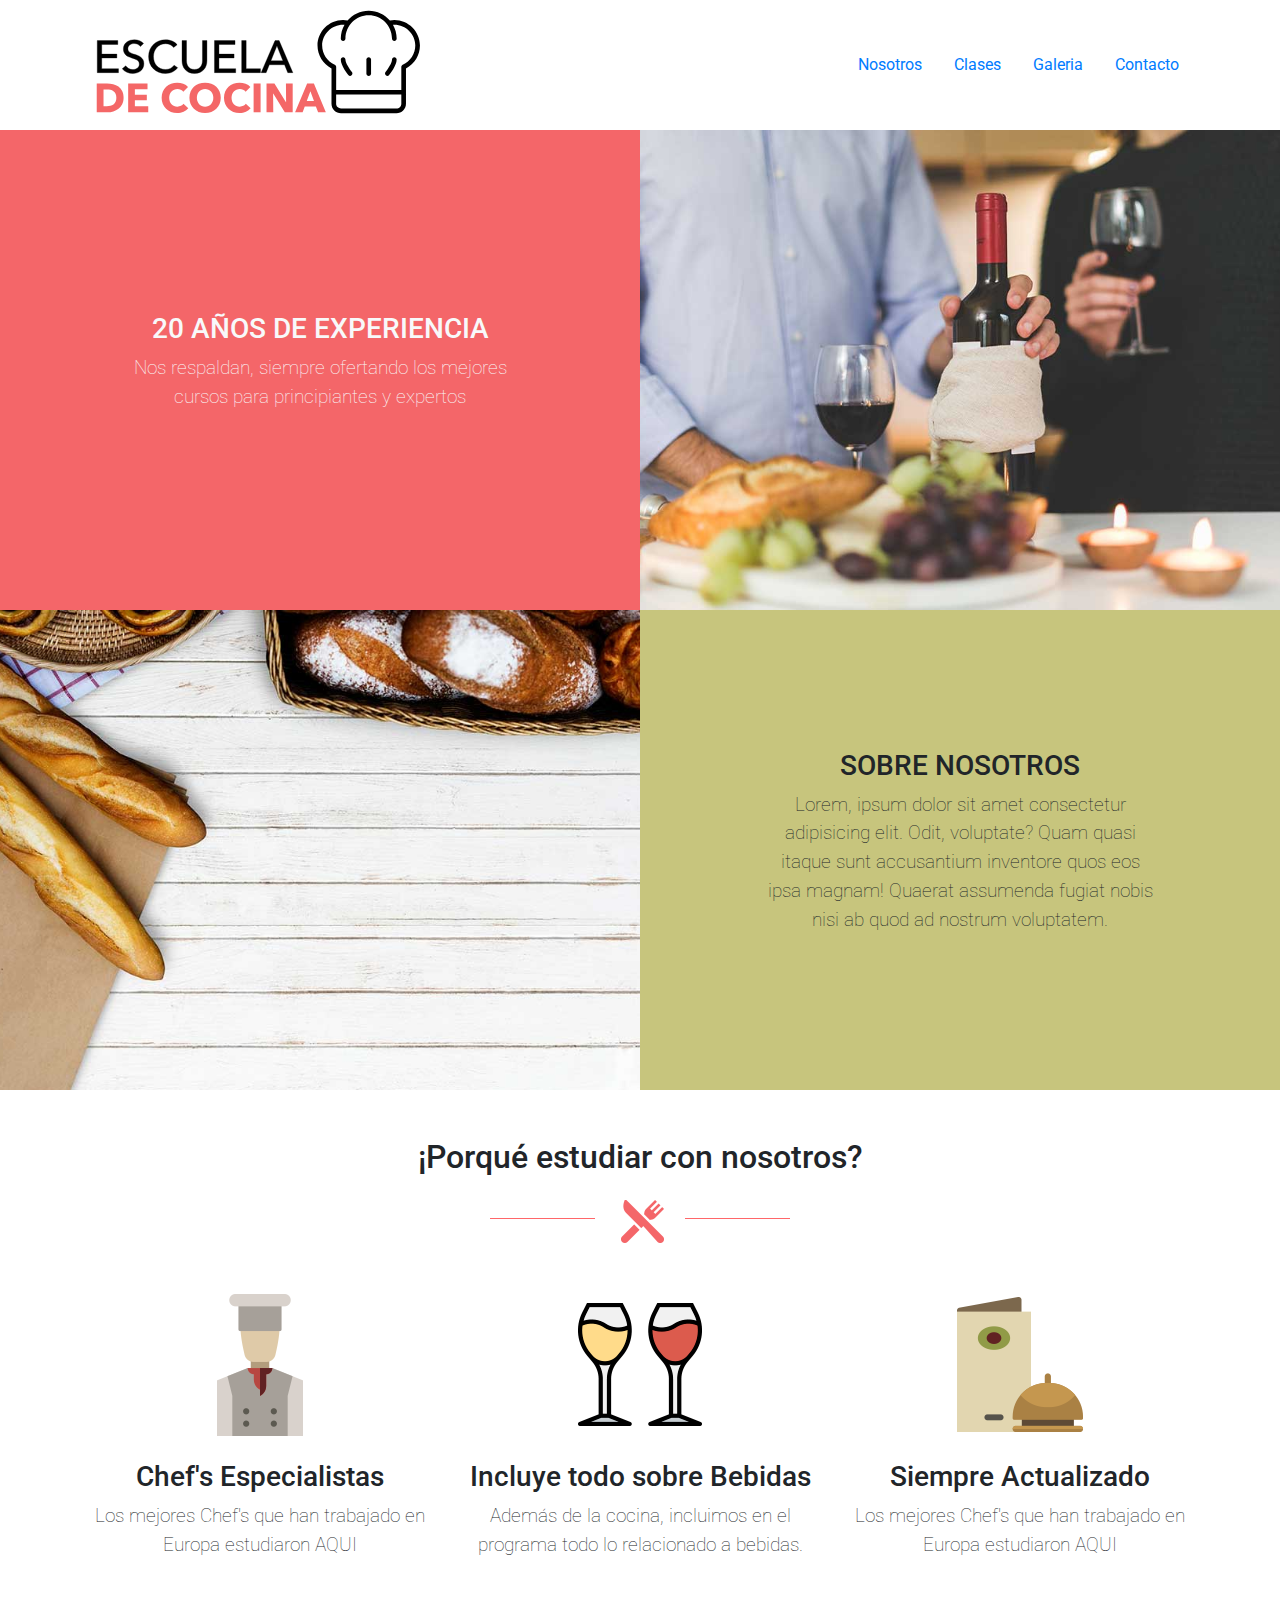
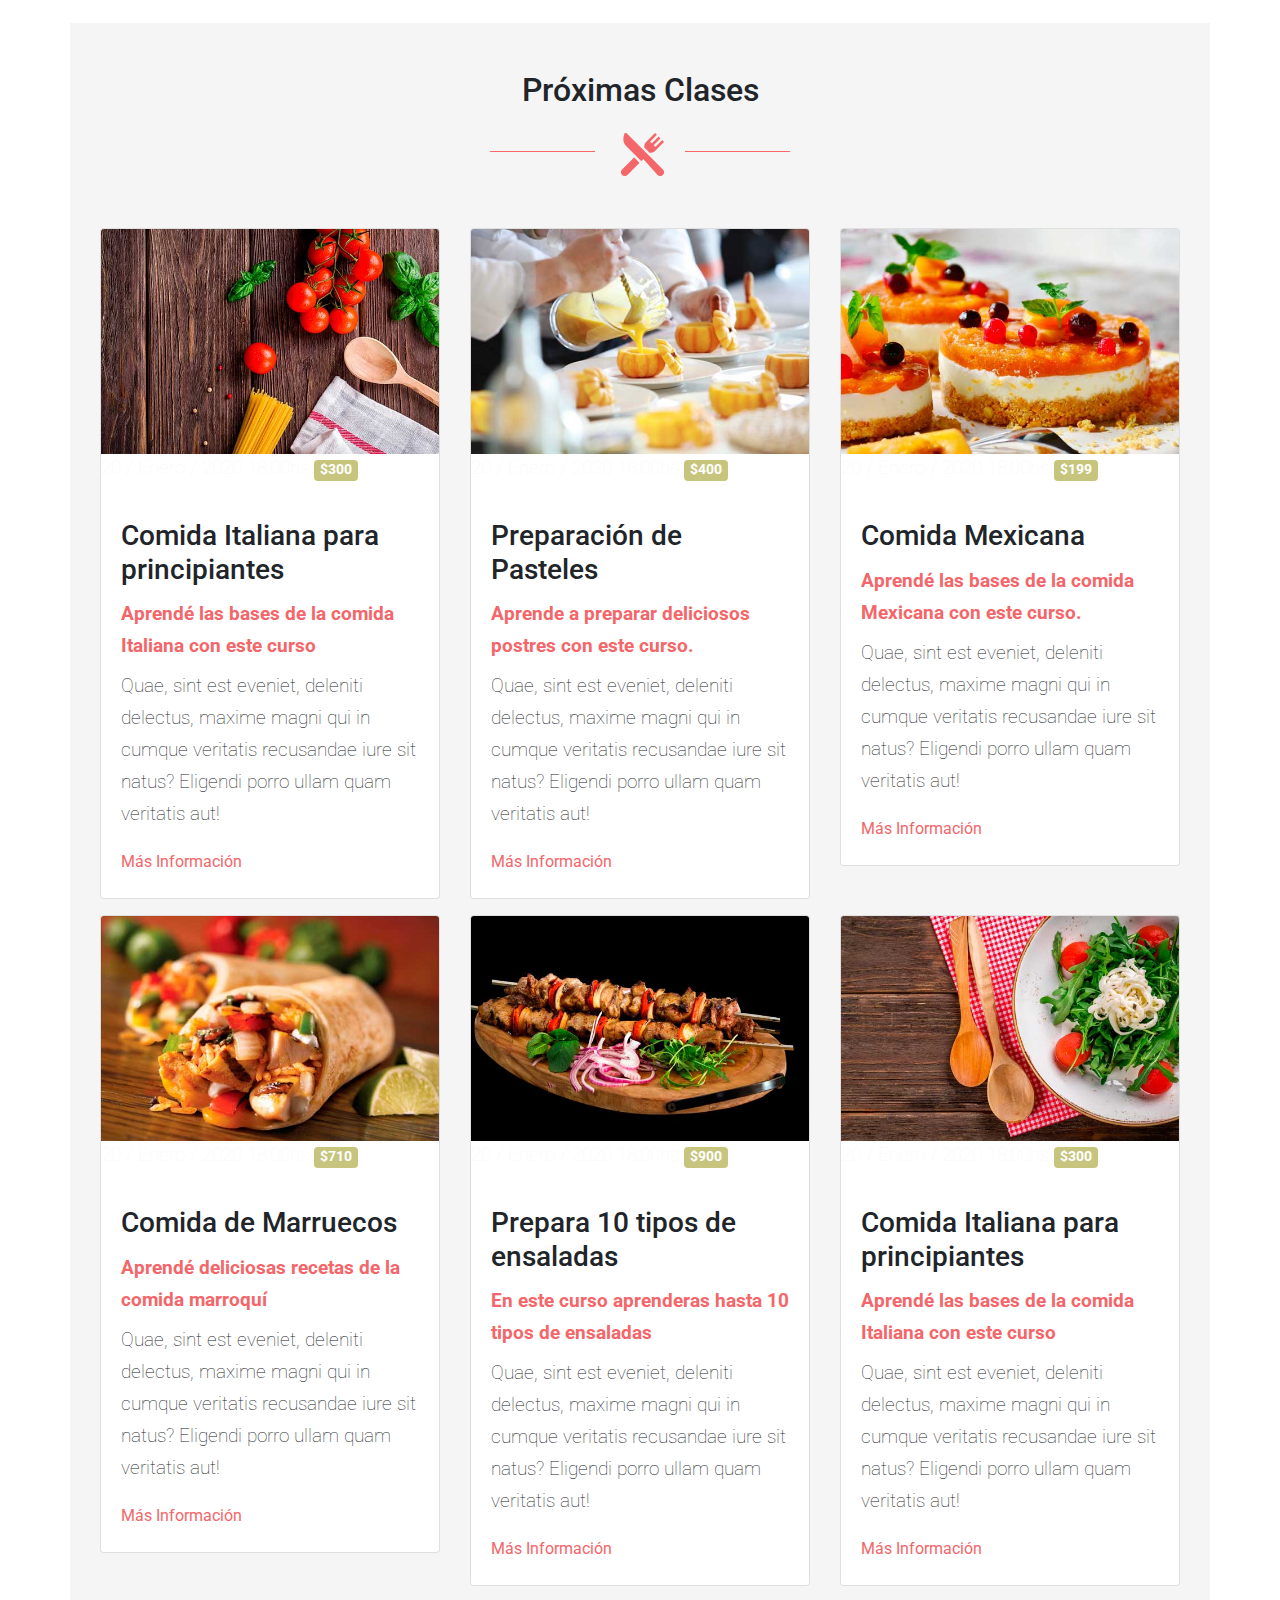
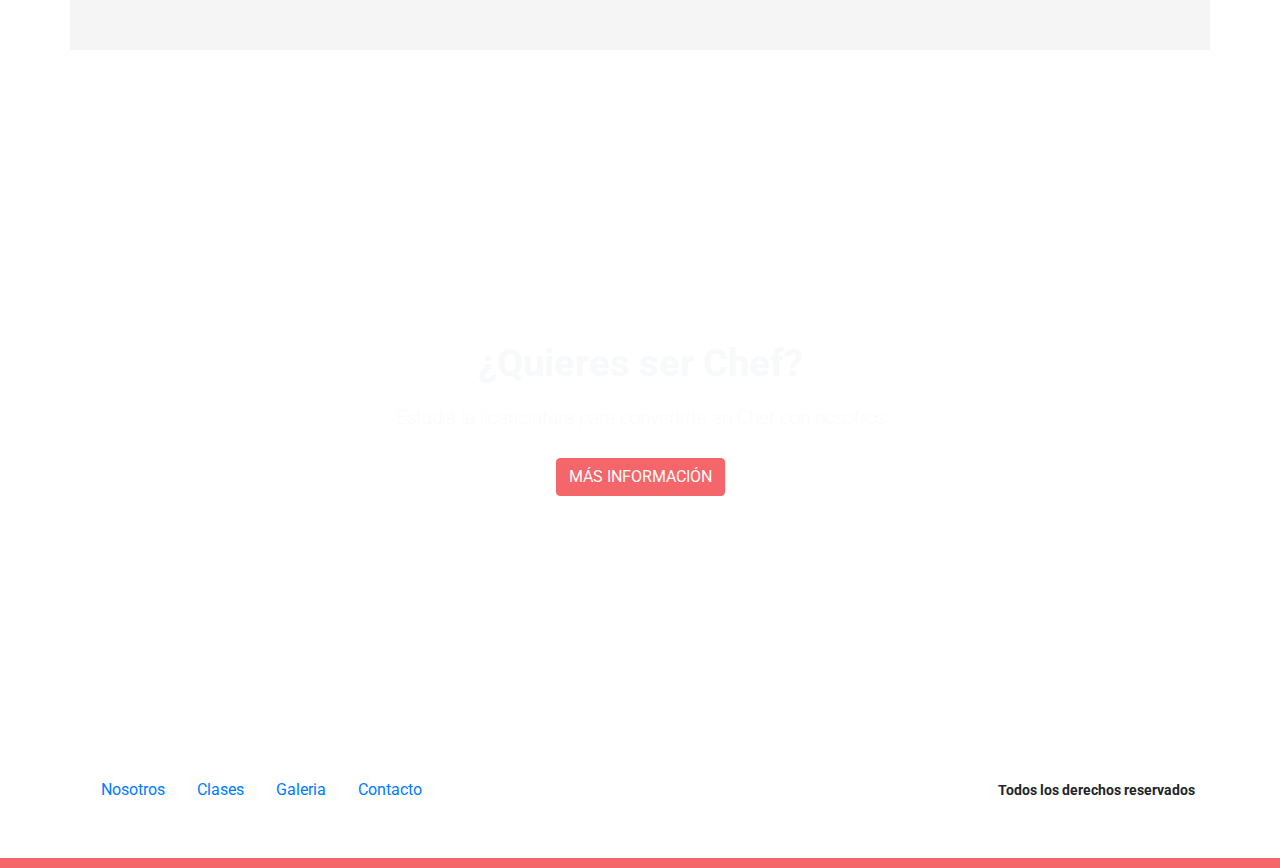
<file: index.html>
<!DOCTYPE html>
<html lang="en">

<head>
    <meta charset="UTF-8">
    <meta name="viewport" content="width=device-width, initial-scale=1.0">
    <meta http-equiv="X-UA-Compatible" content="ie=edge">
    <link href="./css/estilos.css" type="text/css" rel="stylesheet">
    <link href="./css/bootstrap.min.css" type="text/css" rel="stylesheet">
    <link href="https://fonts.googleapis.com/css?family=Roboto:100,300,400,700,900&display=swap" rel="stylesheet">
    <title>Escuela de Cocina</title>
</head>

<body>
    <header class="header container">
        <div class="row justify-content-between align-items-center">
            <div class="col-md-4">
                <img src="./img/logo.svg" class="img-fluid" alt="Logo">
            </div>
            <div class="col">
                <nav class="nav list-unstyled flex-md-row flex-column justify-content-end text-center">
                    <a href="#" class="nav-link">Nosotros</a>
                    <a href="clases.html" class="nav-link">Clases</a>
                    <a href="#" class="nav-link">Galeria</a>
                    <a href="#" class="nav-link">Contacto</a>
                </nav>
            </div>
        </div>
    </header>

    <div class="container-fluid imagenes-principales">
        <div class="row imagen-superior">
            <div class="col-md-6 bg-primario d-flex align-items-center justify-content-center">
                <div class="row justify-content-center">
                    <div class="col-sm-8">
                        <div class="contenido text-center py-4 text-light">
                            <h3 class="text-uppercase">20 años de experiencia</h3>
                            <p>Nos respaldan, siempre ofertando los mejores cursos para principiantes y expertos</p>
                        </div>
                    </div>
                </div>
            </div>

            <div class="col-md-6 bg-vino imagen"></div>
        </div>
        <div class="row imagen-inferior">
            <div class="col-md-6 bg-comida imagen"></div>

            <div class="col-md-6 bg-secundario d-flex align-items-center">
                <div class="row justify-content-center">
                    <div class="col-sm-8">
                        <div class="contenido text-center py-4">
                            <h3 class="text-uppercase">Sobre Nosotros</h3>
                            <p>Lorem, ipsum dolor sit amet consectetur adipisicing elit. Odit, voluptate? Quam quasi itaque
                                sunt accusantium inventore quos eos ipsa magnam! Quaerat assumenda fugiat nobis nisi ab quod
                                ad nostrum voluptatem.</p>
                        </div>
                    </div>
                </div>
            </div>
        </div>
    </div>

    <section class="nosotros container mt-5">
        <h2 class="separador text-center mb-5">¡Porqué estudiar con nosotros?</h2>
        <div class="row">
            <div class="col-md-4 text-center informacion">
                <img src="img/icono_chef.png" class="img-fluid mb-4">
                <h3>Chef's Especialistas</h3>
                <p>Los mejores Chef's que han trabajado en Europa estudiaron AQUI</p>
            </div><!-- Cierre de col-->
            <div class="col-md-4 text-center informacion">
                <img src="img/icono_vino.png" class="img-fluid mb-4">
                <h3>Incluye todo sobre Bebidas</h3>
                <p>Además de la cocina, incluimos en el programa todo lo relacionado a bebidas.</p>
            </div><!-- Cierre de col-->
            <div class="col-md-4 text-center informacion">
                <img src="img/icono_menu.png" class="img-fluid mb-4">
                <h3>Siempre Actualizado</h3>
                <p>Los mejores Chef's que han trabajado en Europa estudiaron AQUI</p>
            </div><!-- Cierre de col-->
        </div>
    </section>


    <section class="container clases mt-5 py-5">
        <h2 class="separador text-center mb-5">Próximas Clases</h2>
        <div class="container">
            <div class="row">
                <div class="col-md-4">
                    <div class="card">
                        <img src="./img/clase1.jpg" class="card-img-top">
                        <div class="card-meta text-light">
                            <p> 20 / Enero / 2020 18:00hs
                                <span class="badge badge-secondary">$300</span>
                            </p>
                        </div><!-- card meta -->
                        <div class="card-body">
                            <h3 class="card-title">Comida Italiana para principiantes</h3>
                            <p class="card-subtitle my-2">Aprendé las bases de la comida Italiana con este curso</p>
                            <p>Quae, sint est eveniet, deleniti delectus, maxime magni qui in cumque veritatis recusandae iure
                                sit natus? Eligendi porro ullam quam veritatis aut!
                            </p>
                            <a href="#">Más Información</a>
                        </div>
                    </div>
                    <!-- card -->
                </div>
                <!-- col -->
                <div class="col-md-4">
                    <div class="card">
                        <img src="./img/clase2.jpg" class="card-img-top">
                        <div class="card-meta text-light">
                            <p> 20 / Enero / 2020 18:00hs
                                <span class="badge badge-secondary">$400</span>
                            </p>
                        </div>
                        <!-- card meta -->
                        <div class="card-body">
                            <h3 class="card-title">Preparación de Pasteles</h3>
                            <p class="card-subtitle my-2">Aprende a preparar deliciosos postres con este curso.</p>
                            <p>Quae, sint est eveniet, deleniti delectus, maxime magni qui in cumque veritatis recusandae iure
                                sit natus? Eligendi porro ullam quam veritatis aut!
                            </p>
                            <a href="#">Más Información</a>
                        </div>
                    </div><!-- card -->
                </div><!-- col -->
                <div class="col-md-4">
                    <div class="card">
                        <img src="./img/clase3.jpg" class="card-img-top">
                        <div class="card-meta text-light">
                            <p> 20 / Enero / 2020 18:00hs
                                <span class="badge badge-secondary">$199</span>
                            </p>
                        </div><!-- card meta -->
                        <div class="card-body">
                            <h3 class="card-title">Comida Mexicana</h3>
                            <p class="card-subtitle my-2">Aprendé las bases de la comida Mexicana con este curso.</p>
                            <p>Quae, sint est eveniet, deleniti delectus, maxime magni qui in cumque veritatis recusandae iure
                                sit natus? Eligendi porro ullam quam veritatis aut!
                            </p>
                            <a href="#">Más Información</a>
                        </div>
                    </div><!-- card -->
                </div><!-- col -->
                <div class="col-md-4">
                    <div class="card">
                        <img src="./img/clase4.jpg" class="card-img-top">
                        <div class="card-meta text-light">
                            <p> 20 / Enero / 2020 18:00hs
                                <span class="badge badge-secondary">$710</span>
                            </p>
                        </div><!-- card meta -->
                            <div class="card-body">
                                <h3 class="card-title">Comida de Marruecos</h3>
                                <p class="card-subtitle my-2">Aprendé deliciosas recetas de la comida marroquí</p>
                                <p>Quae, sint est eveniet, deleniti delectus, maxime magni qui in cumque veritatis 
                                    recusandae iure sit natus? Eligendi porro ullam quam veritatis aut!
                                </p>
                                <a href="#">Más Información</a>
                            </div>
                    </div><!-- card -->
                </div> <!-- col -->
                <div class="col-md-4">
                        <div class="card">
                            <img src="./img/clase5.jpg" class="card-img-top">
                            <div class="card-meta text-light">
                                <p> 20 / Enero / 2020 18:00hs
                                     <span class="badge badge-secondary">$900</span>
                                </p>
                            </div><!-- card meta -->
                            <div class="card-body">
                                <h3 class="card-title">Prepara 10 tipos de ensaladas</h3>
                                <p class="card-subtitle my-2">En este curso aprenderas hasta 10 tipos de ensaladas</p>
                                <p>Quae, sint est eveniet, deleniti delectus, maxime magni qui in cumque veritatis 
                                    recusandae iure sit natus? Eligendi porro ullam quam veritatis aut!
                                </p>
                                <a href="#">Más Información</a>
                            </div>
                        </div><!-- card -->
                    </div> <!-- col -->
                <div class="col-md-4">
                        <div class="card">
                            <img src="./img/clase6.jpg" class="card-img-top">
                            <div class="card-meta text-light">
                                <p> 20 / Enero / 2020 18:00hs
                                <span class="badge badge-secondary">$300</span>
                                </p>
                            </div><!-- card meta -->
                        <div class="card-body">
                            <h3 class="card-title">Comida Italiana para principiantes</h3>
                            <p class="card-subtitle my-2">Aprendé las bases de la comida Italiana con este curso</p>
                            <p>Quae, sint est eveniet, deleniti delectus, maxime magni qui in cumque veritatis 
                                        recusandae iure sit natus? Eligendi porro ullam quam veritatis aut!
                            </p>
                            <a href="#">Más Información</a>
                        </div>
                    </div><!-- card -->
                </div> <!-- col -->

            </div><!-- row -->
        </div>
    </section>

    <div class="licenciatura">
        <div class="container">
            <div class="row justify-content-center estudia-licenciatura align-items-center">
                <div class="col-md-6 text-center text-light">
                    <div class="contenido">
                        <h2>¿Quieres ser Chef?</h2>
                        <p>
                            Estudiá la licenciatura para convertirte en Chef con nosotros
                        </p>
                        <a href="" class="btn-primary btn text-uppercase">Más Información</a>
                    </div>
                </div>
            </div>
        </div>
    </div>


    <footer class="footer py-5">
        <div class="container">
            <div class="row align-items-center">
                <div class="col-md-6">
                    <nav class="nav list-unstyled flex-md-row flex-column text-center">
                        <a href="#" class="nav-link">Nosotros</a>
                        <a href="#" class="nav-link">Clases</a>
                        <a href="#" class="nav-link">Galeria</a>
                        <a href="#" class="nav-link">Contacto</a>
                    </nav>
                </div><!-- col md 6 -->
                <div class="col-md-6">
                    <p class="copyright text-center text-md-right m-0">
                        Todos los derechos reservados
                    </p>    
                </div><!-- col md 6 -->
            </div>
        </div>
    </footer>



</body>

</html>
</file>
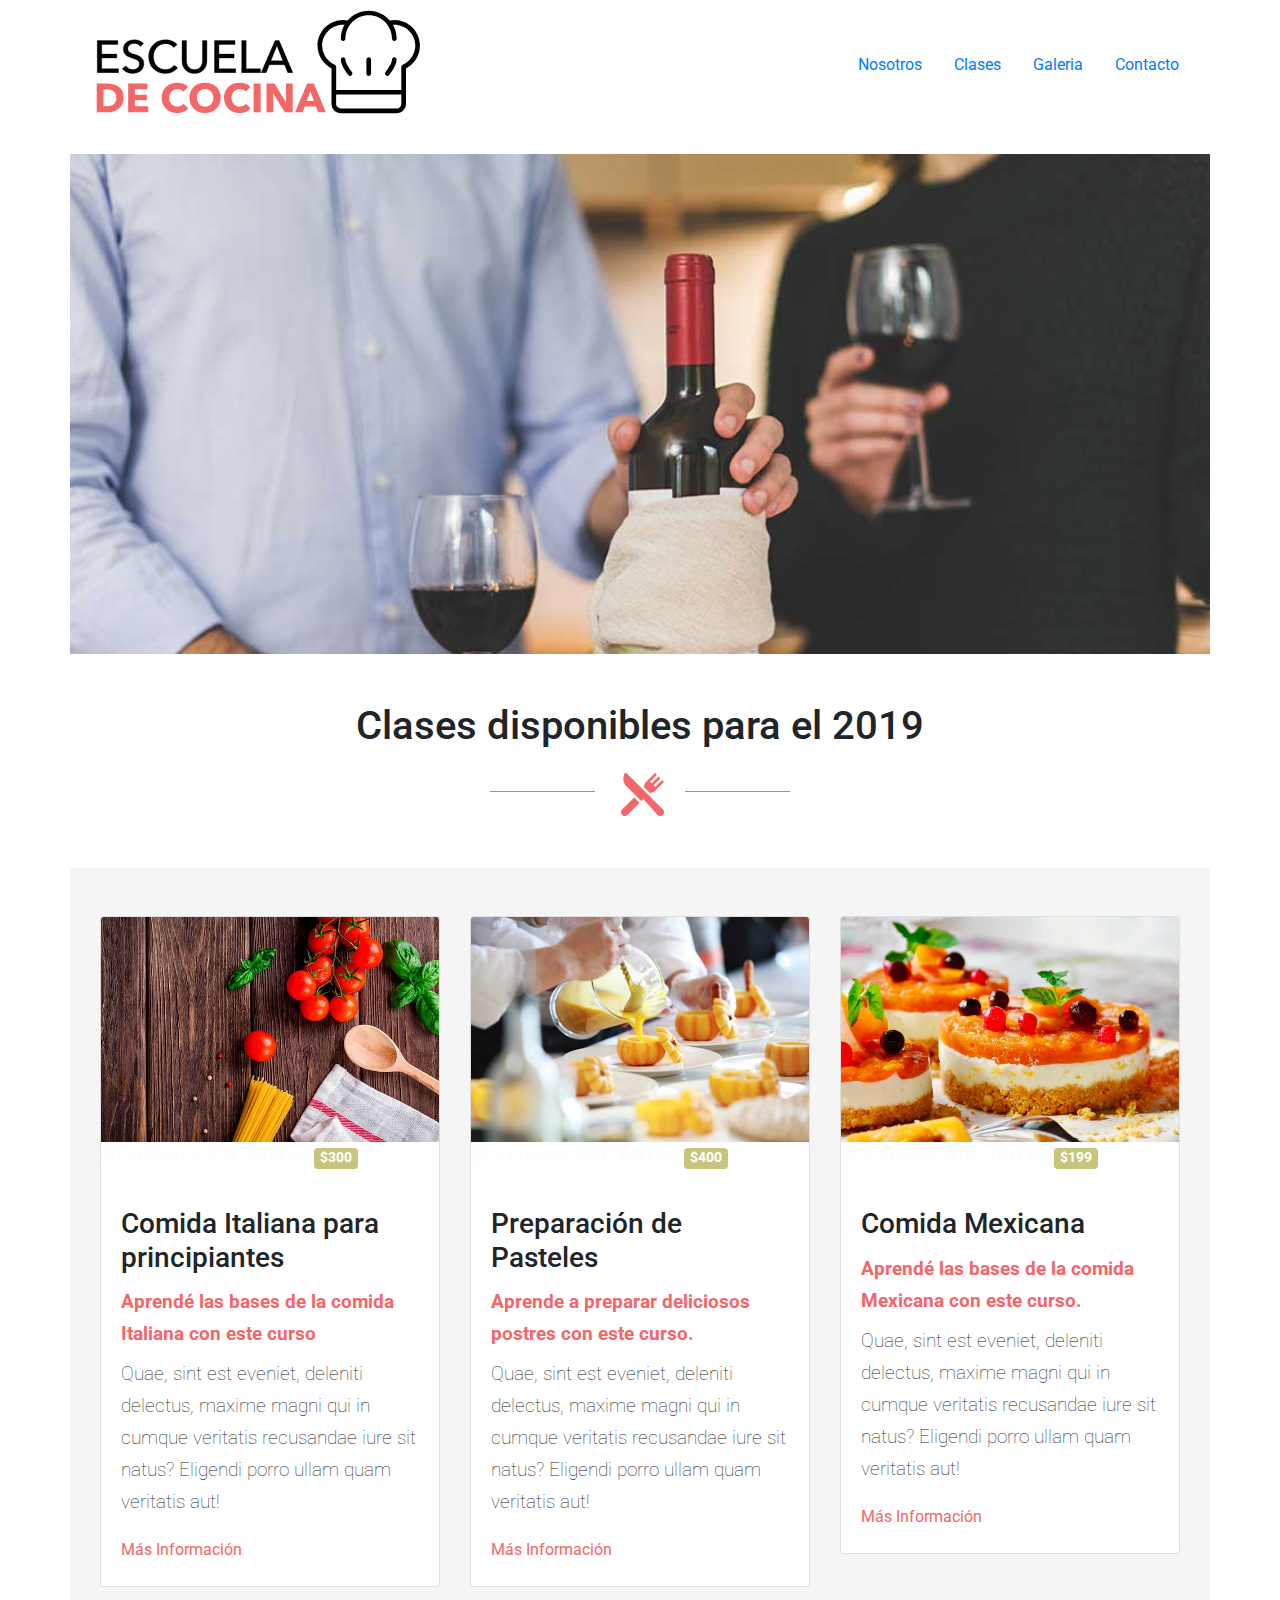
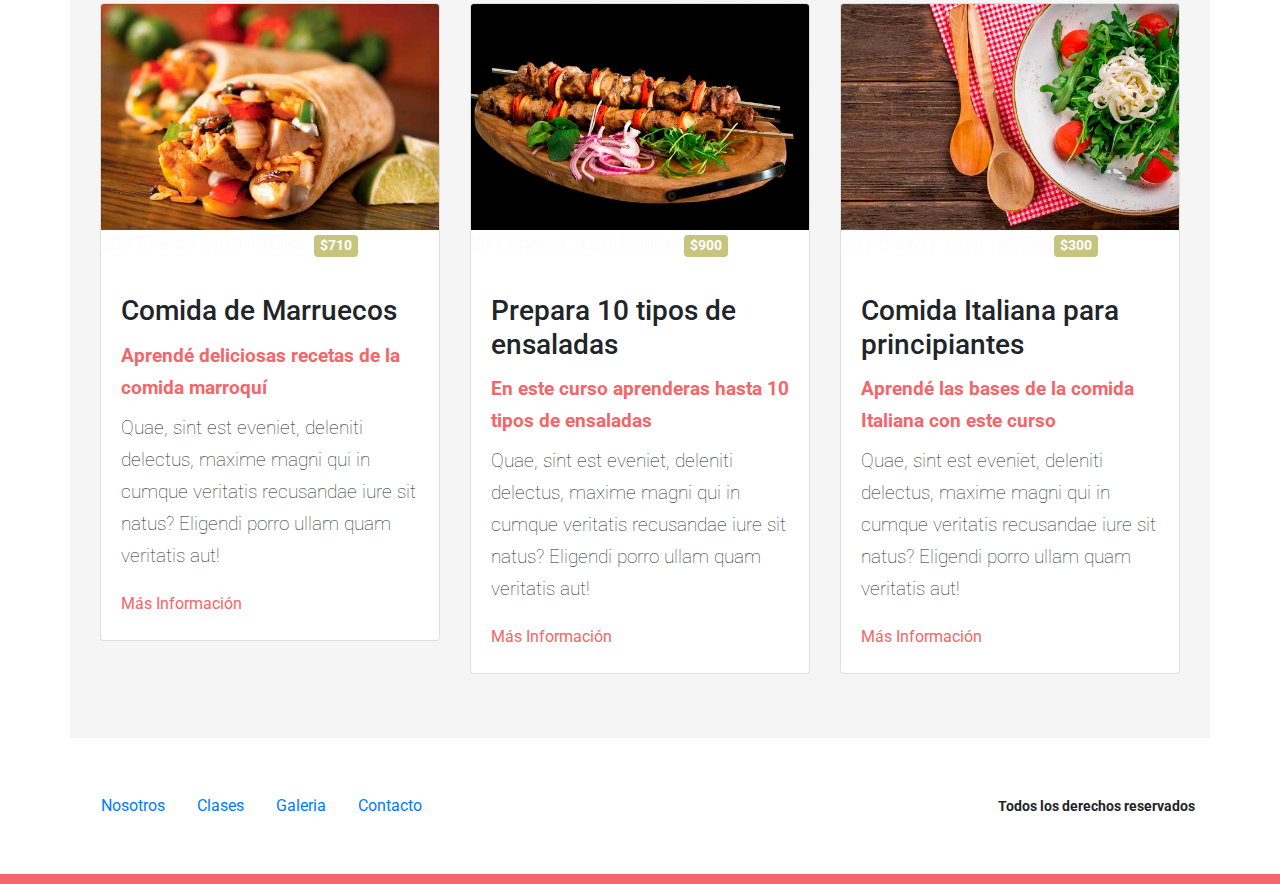
<file: clases.html>
<!DOCTYPE html>
<html lang="en">

<head>
    <meta charset="UTF-8">
    <meta name="viewport" content="width=device-width, initial-scale=1.0">
    <meta http-equiv="X-UA-Compatible" content="ie=edge">
    <link href="./css/estilos.css" type="text/css" rel="stylesheet">
    <link href="./css/bootstrap.min.css" type="text/css" rel="stylesheet">
    <link href="https://fonts.googleapis.com/css?family=Roboto:100,300,400,700,900&display=swap" rel="stylesheet">
    <title>Document</title>
</head>

<body>
    <header class="header container">
        <div class="row justify-content-between align-items-center">
            <div class="col-md-4">
                <img src="./img/logo.svg" class="img-fluid" alt="Logo">
            </div>
            <div class="col">
                <nav class="nav list-unstyled flex-md-row flex-column justify-content-end text-center">
                    <a href="#" class="nav-link">Nosotros</a>
                    <a href="clases.html" class="nav-link">Clases</a>
                    <a href="#" class="nav-link">Galeria</a>
                    <a href="#" class="nav-link">Contacto</a>
                </nav>
            </div>
        </div>
    </header>

    <div class="container">
        <div class="row mt-4">
            <div class="col-md-12 bg-clases">

            </div>
        </div>
        <h1 class="text-center pt-5 separador">Clases disponibles para el <span>2019</span></h1>
    </div> 
    
    <section class="container clases mt-5 py-5">
        <div class="container">
            <div class="row">
                <div class="col-md-4">
                    <div class="card">
                        <img src="./img/clase1.jpg" class="card-img-top">
                        <div class="card-meta text-light">
                            <p> 20 / Enero / 2020 18:00hs
                                <span class="badge badge-secondary">$300</span>
                            </p>
                        </div><!-- card meta -->
                        <div class="card-body">
                            <h3 class="card-title">Comida Italiana para principiantes</h3>
                            <p class="card-subtitle my-2">Aprendé las bases de la comida Italiana con este curso</p>
                            <p>Quae, sint est eveniet, deleniti delectus, maxime magni qui in cumque veritatis recusandae iure
                                sit natus? Eligendi porro ullam quam veritatis aut!
                            </p>
                            <a href="#">Más Información</a>
                        </div>
                    </div>
                    <!-- card -->
                </div>
                <!-- col -->
                <div class="col-md-4">
                    <div class="card">
                        <img src="./img/clase2.jpg" class="card-img-top">
                        <div class="card-meta text-light">
                            <p> 20 / Enero / 2020 18:00hs
                                <span class="badge badge-secondary">$400</span>
                            </p>
                        </div>
                        <!-- card meta -->
                        <div class="card-body">
                            <h3 class="card-title">Preparación de Pasteles</h3>
                            <p class="card-subtitle my-2">Aprende a preparar deliciosos postres con este curso.</p>
                            <p>Quae, sint est eveniet, deleniti delectus, maxime magni qui in cumque veritatis recusandae iure
                                sit natus? Eligendi porro ullam quam veritatis aut!
                            </p>
                            <a href="#">Más Información</a>
                        </div>
                    </div><!-- card -->
                </div><!-- col -->
                <div class="col-md-4">
                    <div class="card">
                        <img src="./img/clase3.jpg" class="card-img-top">
                        <div class="card-meta text-light">
                            <p> 20 / Enero / 2020 18:00hs
                                <span class="badge badge-secondary">$199</span>
                            </p>
                        </div><!-- card meta -->
                        <div class="card-body">
                            <h3 class="card-title">Comida Mexicana</h3>
                            <p class="card-subtitle my-2">Aprendé las bases de la comida Mexicana con este curso.</p>
                            <p>Quae, sint est eveniet, deleniti delectus, maxime magni qui in cumque veritatis recusandae iure
                                sit natus? Eligendi porro ullam quam veritatis aut!
                            </p>
                            <a href="#">Más Información</a>
                        </div>
                    </div><!-- card -->
                </div><!-- col -->
                <div class="col-md-4">
                    <div class="card">
                        <img src="./img/clase4.jpg" class="card-img-top">
                        <div class="card-meta text-light">
                            <p> 20 / Enero / 2020 18:00hs
                                <span class="badge badge-secondary">$710</span>
                            </p>
                        </div><!-- card meta -->
                            <div class="card-body">
                                <h3 class="card-title">Comida de Marruecos</h3>
                                <p class="card-subtitle my-2">Aprendé deliciosas recetas de la comida marroquí</p>
                                <p>Quae, sint est eveniet, deleniti delectus, maxime magni qui in cumque veritatis 
                                    recusandae iure sit natus? Eligendi porro ullam quam veritatis aut!
                                </p>
                                <a href="#">Más Información</a>
                            </div>
                    </div><!-- card -->
                </div> <!-- col -->
                <div class="col-md-4">
                        <div class="card">
                            <img src="./img/clase5.jpg" class="card-img-top">
                            <div class="card-meta text-light">
                                <p> 20 / Enero / 2020 18:00hs
                                     <span class="badge badge-secondary">$900</span>
                                </p>
                            </div><!-- card meta -->
                            <div class="card-body">
                                <h3 class="card-title">Prepara 10 tipos de ensaladas</h3>
                                <p class="card-subtitle my-2">En este curso aprenderas hasta 10 tipos de ensaladas</p>
                                <p>Quae, sint est eveniet, deleniti delectus, maxime magni qui in cumque veritatis 
                                    recusandae iure sit natus? Eligendi porro ullam quam veritatis aut!
                                </p>
                                <a href="#">Más Información</a>
                            </div>
                        </div><!-- card -->
                    </div> <!-- col -->
                <div class="col-md-4">
                        <div class="card">
                            <img src="./img/clase6.jpg" class="card-img-top">
                            <div class="card-meta text-light">
                                <p> 20 / Enero / 2020 18:00hs
                                <span class="badge badge-secondary">$300</span>
                                </p>
                            </div><!-- card meta -->
                        <div class="card-body">
                            <h3 class="card-title">Comida Italiana para principiantes</h3>
                            <p class="card-subtitle my-2">Aprendé las bases de la comida Italiana con este curso</p>
                            <p>Quae, sint est eveniet, deleniti delectus, maxime magni qui in cumque veritatis 
                                        recusandae iure sit natus? Eligendi porro ullam quam veritatis aut!
                            </p>
                            <a href="#">Más Información</a>
                        </div>
                    </div><!-- card -->
                </div> <!-- col -->

            </div><!-- row -->
        </div>
    </section>
    





    <footer class="footer py-5">
        <div class="container">
            <div class="row align-items-center">
                <div class="col-md-6">
                    <nav class="nav list-unstyled flex-md-row flex-column text-center">
                        <a href="#" class="nav-link">Nosotros</a>
                        <a href="#" class="nav-link">Clases</a>
                        <a href="#" class="nav-link">Galeria</a>
                        <a href="#" class="nav-link">Contacto</a>
                    </nav>
                </div><!-- col md 6 -->
                <div class="col-md-6">
                    <p class="copyright text-center text-md-right m-0">
                        Todos los derechos reservados
                    </p>    
                </div><!-- col md 6 -->
            </div>
        </div>
    </footer>
</body>
</file>
<file: css/estilos.css>
:root{
    --primario: #f46669;
    --secundario: #c7c57d;
    --gris: #f5f5f5;
}

p{
    font-weight: 100;
    font-weight: 3rem;
    font-size: 1.2rem;
}

html {
    padding: 0;
    margin: 0;
    font-family: 'Roboto', sans-serif;
}

.bg-vino{
    background-image: url('../img/principal1.jpg');
}

.bg-comida{
    background-image: url('../img/principal2.jpg');
}

.imagen{
    background-position: top center;
    background-size: cover;
}

.imagen-inferior > div,
.imagen-superior > div{
    height: 25rem;
}


@media (min-width:768px){
    .imagen-superior > div,
    .imagen-inferior > div{
        height: 30rem;
    }
}


@media (min-width:900px){
    .imagen-inferior .bg-comida, {
        order: 1;
    }
    
}

.bg-secundario{
    background-color: var(--secundario);
}

.bg-primario{
    background-color: var(--primario);
}



/* NOSOTROS */


.separador::after{
    content:'';
    display: block;
    width: 300px;
    height: 50px;
    background-image: url(../img/separador.png);
    background-repeat: no-repeat;
    background-position: center center;
    margin: 20px auto 0 auto;
}

.nosotros .informacion{
    font-weight: 300;
    font-size: 1.5rem;
}


/* CLASES */

.clases{
   background-color:  #f5f5f5;
}

.card{
    margin-bottom: 1rem;
}

.badge-secondary{
    background-color: #c7c57d!important;
}

.card-meta span{
    font-weight: 700;
}

.card-subtitle{
    color: #f46669;
    font-weight: 700;
    line-height: 2rem;
}

.card-body{
    font-size: 1rem;
    line-height: 2rem;
}

.card-body a{
    color: #f46669;
}

/* LICENCIATURA */

.licenciatura{
    margin-top: 4rem;
    background-image: url(../img/chef_bg.jpg);
    background-repeat: no-repeat;
    background-size: cover;
    background-position: center center;
    background-attachment: fixed;
}

.estudia-licenciatura{
    height: 38rem;
}

.estudia-licenciatura .contenido h2{
    font-size: 2.4rem;
    font-weight: 700;
}

.estudia-licenciatura .contenido p{
    font-size: 1.2rem;
    line-height: 3rem;
}

.btn-primary{
    background-color: #f46669!important;
    border-color: #f46669!important;
}

.btn-primary:hover{
    background-color: #ee4f52!important;
    border-color: #ee4f52!important;
}

/* FOOTER */

.footer{
    border-bottom: 10px solid #f46669;
}

.copyright{
    font-weight: 700;
    font-size: 0.9rem;
}

/* PAGINA CLASES */

.bg-clases{
    background-image: url('../img/principal1.jpg');
    height: 500px;
    background-repeat: no-repeat;
    background-size: cover;
}
</file>
